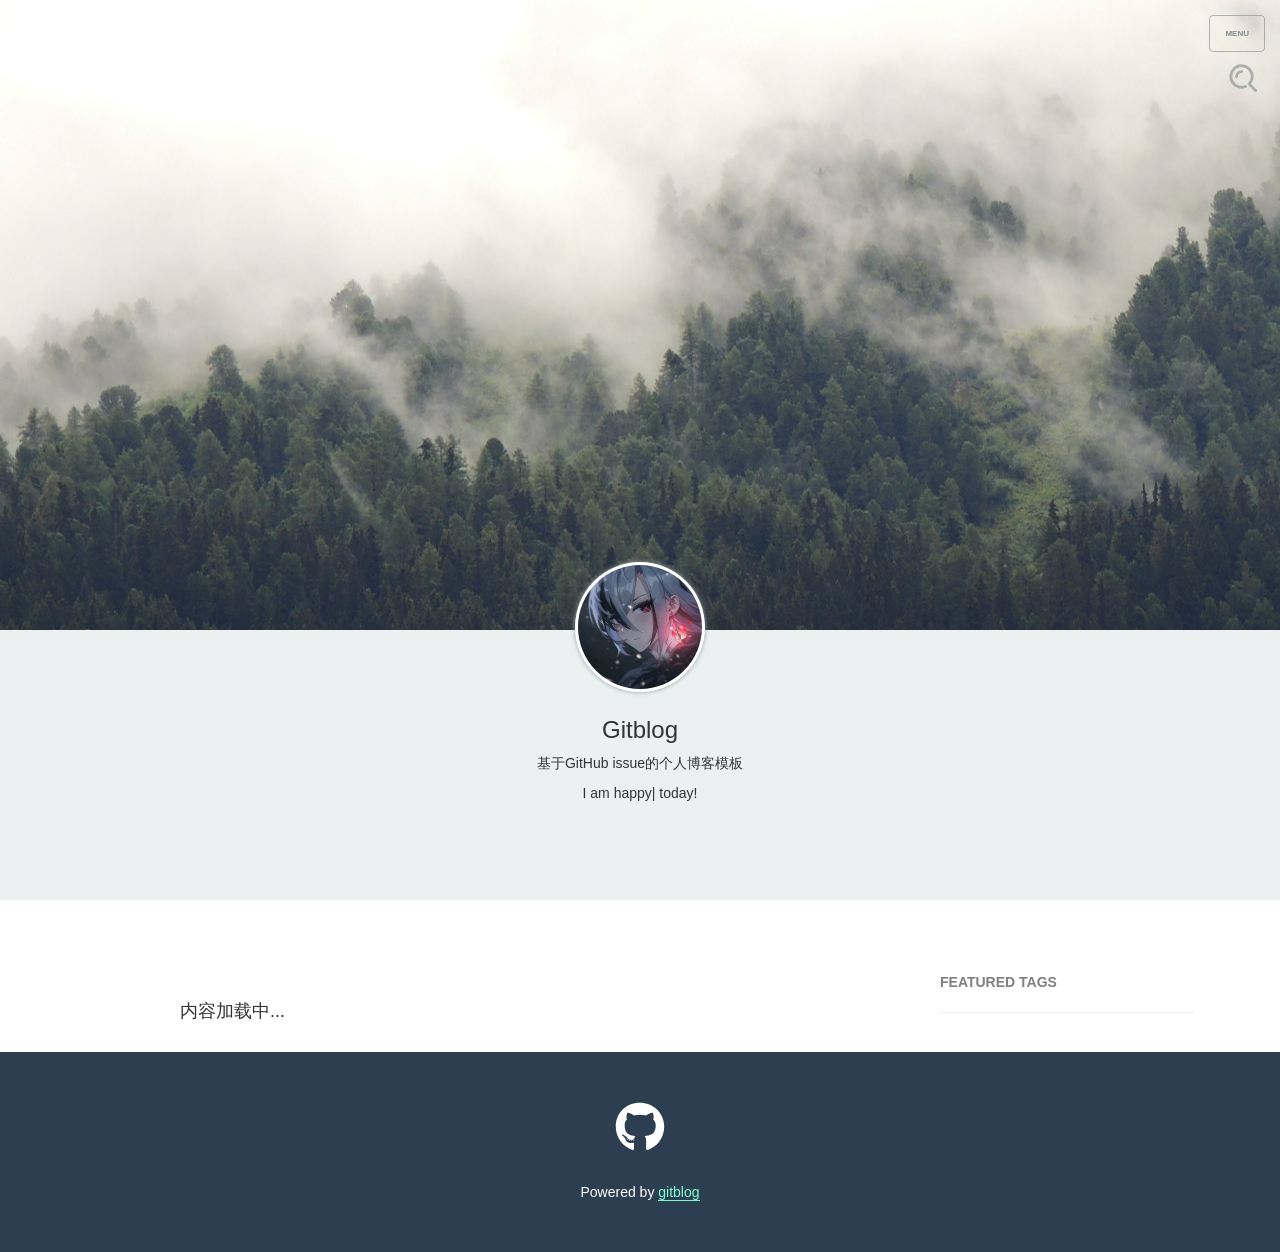
<file: index.html>
<!DOCTYPE HTML>
<html>
  <head>
    <title></title>
    <meta charset="utf-8">
    <meta name="viewport" content="width=device-width,initial-scale=1.0,user-scalable=no"/>
    <meta name="format-detection" content="telephone=no"/>
    <link rel="stylesheet" href="css/common.css">
    <link rel="icon" href="images/avatar.jpg">
    <link rel="stylesheet" href="css/bootstrap.min.css">
    <link rel="stylesheet" href="css/home.css">
    <script async src="//imgloc.com/sdk/pup.js" data-url="https://imgloc.com/upload"></script>
  </head>
  <body>
    <label class="navi-button">MENU</label>
    <input type="text" class="search-input" placeholder="回车搜索">
    <img src="images/search.svg" class="search">
    <ul class="main-navication">
      <ul id="menu"></ul>
      <hr>
      <ul id="friends"></ul>
    </ul>
    <div class="main">
      <div class="page_header" ></div>
      <div class="author">
        <div class="head">
          <img src="images/avatar.jpg" class="img-responsive img-circle">
        </div>
        <h3 class="name" id="title"></h3>
        <p class="name" id="instruction"></p>
        <p class="name">I am <text id="changerificwordspanid"></text> today!</p>
      </div>
      <div class="container">
        <div class="col-lg-8 col-lg-offset-1 col-md-8 col-md-offset-1">
          <ul id="issue-list" class="main_content" style="padding-left: 0px; opacity: 1; transform: translateY(0px);">
            <br>
            <h4 class="title">内容加载中...</h4>
            </br>
          </ul>
        </div>
        <div class="col-lg-3 col-lg-offset-0 col-md-3 col-md-offset-0 visible-lg visible-md" style="margin: 72px auto 0 auto;">
          <a style="line-height:1.1;font-weight:700;cursor:pointer;color:#808080;text-decoration: none">FEATURED TAGS</a>
          <div class="tags" style="margin-top:10px" id="tags"></div>
          <hr>
        </div>
      </div>
      <div style="text-align: center">
        <ul class="pagination" id="pages" style="display: none"></ul>
      </div>
      <div class="footer" style="text-align: center">
        <div id='icon' style="display: flex;justify-content: center;padding: 0;align-items: center"></div>
        <div id="footer" style="text-align: center;background: #2c3e50;padding-top: 30px;color: white"></div>
      </div>
    </div>
  </body>
  <script src = "js/jquery.min.js"></script>
  <script src = "js/typed.js"></script>
  <script src = "js/gitblog.js"></script>
  <script>
      $(function(){ 
      　$('.head').css("opacity","1");
        $('.head').css("transform","translateY(0)");
        $('.name').css("opacity","1");
        $('.name').css("transform","translateY(0)");
        $('.main_content').css("opacity","1");
        $('.main_content').css("transform","translateY(0)");
        
        $("#changerificwordspanid").typed({
          strings: ["good", "happy", "healthy", "tall"],
          typeSpeed: 100,
          startDelay: 10,
          showCursor: true,
          shuffle: true,
          loop:true
        });
      });
    </script>
</html>
</file>
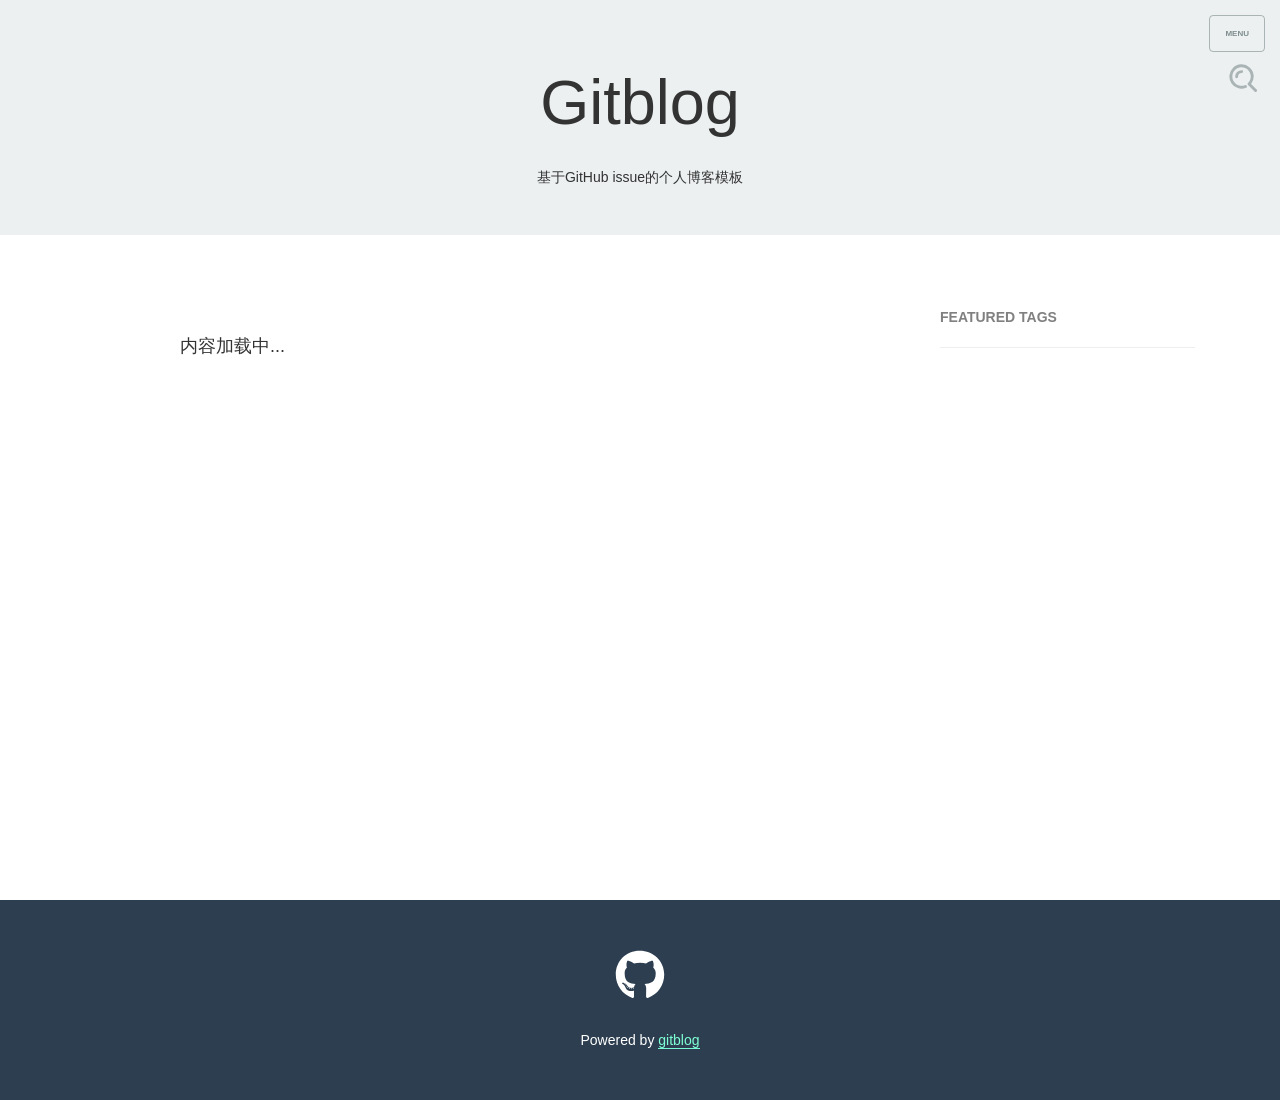
<file: issue_per_label.html>
﻿<!DOCTYPE HTML>
<html>
  <head>
    <title></title>
    <meta charset="utf-8">
    <meta name="viewport" content="width=device-width,initial-scale=1.0,user-scalable=no">
    <meta name="format-detection" content="telephone=no">
    <link rel="stylesheet" href="css/common.css">
    <link rel="icon" href="images/avatar.jpg">
    <link rel="stylesheet" href="css/bootstrap.min.css">
    <link rel="stylesheet" href="css/home.css">
  </head>
  <body>
    <label class="navi-button">MENU</label>
    <input type="text" class="search-input" placeholder="回车搜索">
    <img src="images/search.svg" class="search">
    <ul class="main-navication">
      <ul id="menu"></ul>
      <hr>
      <ul id="friends"></ul>
    </ul>
    <div class="main">
      <div class="jumbotron" style="text-align: center;background-color:#ecf0f1;margin-bottom:0;">
        <h1 id="title"></h1>
        <br>
        <text id="instruction"></text>
      </div>
      <div class="container">
        <div class="col-lg-8 col-lg-offset-1 col-md-8 col-md-offset-1">
          <ul id="issue-list" class="main_content" style="padding-left: 0px; opacity: 1; transform: translateY(0px);">
            <br>
            <h4 class="title">内容加载中...</h4>
            </br>
          </ul>
        </div>
        <div class="col-lg-3 col-lg-offset-0 col-md-3 col-md-offset-0 visible-lg visible-md" style="margin: 72px auto 0 auto;">
          <a style="line-height:1.1;font-weight:700;cursor:pointer;color:#808080;text-decoration: none">FEATURED TAGS</a>
          <div class="tags" style="margin-top:10px" id="tags"></div>
          <hr>
        </div>
      </div>
      <div style="text-align: center">
        <ul class="pagination" id="pages" style="display: none"></ul>
      </div>
    </div>
    <div class="footer" style="text-align: center">
      <div id='icon' style="display: flex;justify-content: center;padding: 0;align-items: center"></div>
      <div id="footer" style="text-align: center;background: #2c3e50;padding-top: 30px;color: white"></div>
    </div>
  </body>
  <script src = "js/jquery.min.js"></script>
  <script src="js/gitblog.js"></script>
</html>
</file>
<file: css/common.css>
.footer {
    background: #2c3e50;
    padding: 50px 15px;
    width: 100%;
    bottom:0;
}
.navi-button {
    font-size: .8rem;
    color: #7f8c8d;
    border: 1px solid rgba(127,140,141,0.6);
    line-height: 35px;
    border-radius: 4px;
    display: block;
    padding: 0 15px;
    position: fixed;
    right: 15px;
    top: 15px;
    cursor: pointer;
    text-transform: uppercase;
    z-index: 99;
    transform: translateX(0);
    transition: all 0.4s;
}
.main-navication li {
    list-style: none;
    padding-left: 10px;
}
.main {
    transform: translateX(0);
    min-height: 100vh;
    transition: all 0.4s;
}
.main-navication {
    margin: 0;
    padding: 30px 0 0;
    background: #2c3e50;
    width: 150px;
    position: fixed;
    right: 0;
    top: 0;
    bottom: 0;
    opacity:0;
    transition: all 0.4s;
    overflow: auto;
}
.main-navication a, .main-navication a:visited {
    display: block;
    padding: 0 15px;
    color: white;
    text-decoration: none;
}
.main-navication a:hover {
    display: block;
    padding: 0 15px;
    color: white;
}
.main-navication span {
    font-size: 12px;
    line-height: 48px;
    display: block;
    opacity: 0;
    transform: translateX(-50px);
    transition: all 0.4s;
}
ul.pagination {
    display: inline-block;
    padding: 0;
    margin: 0;
}
ul.pagination li {display: inline;}
ul.pagination li a {
    color: black;
    float: left;
    text-decoration: none;
    border:transparent;
}
ul.pagination li a.active {
    background-color: #ddd;
    color: white;
    pointer-events:none;
}
ul.pagination li a:hover:not(.active) {background-color: #ddd;}
.post-tags {
    margin-top: 40px;
    text-align: center;
}
.post-tags a, .post-tags a:hover {
    display: inline-block;
    margin-right: 10px;
    font-size: 13px;
    overflow-wrap: break-word;
    word-wrap: break-word;
    background-color: transparent;
    color: #555;
    text-decoration: none;
    outline: none;
    border-bottom: 1px solid #999;
    cursor: pointer;
}
.Totop {
    position: fixed;
    right: 20px;
    bottom: 50px;
    display: block;
    width: 42px;
    height: 42px;
    opacity: 0;
    cursor: pointer;
    transform: translateY(0px);
    transition: all 0.4s;
}
.search {
    opacity: 0.6;
    position: fixed;
    right: 20px;
    top: 60px;
    cursor: pointer;
    z-index: 99;
    width: 35px;
    transition: all 0.4s;
}
.search-input {
    width: 42px;
    height: 42px;
    padding-left: 15px;
    border-radius: 42px;
    border: 1px solid rgba(127,140,141,0.6);
    background: white;
    outline: none;
    position: relative;
    transition: all 0.4s;
    position: fixed;
    right: 10px;
    top: 57px;
    z-index: -1;
}
.tags {
    margin-top:10px
}
.tags a , .tags a:hover{
    display: inline-block;
    border: 1px solid rgba(255,255,255,.8);
    border-radius: 999em;
    padding: 0 10px;
    line-height:24px;
    font-size: 12px;
    text-decoration: none;
    margin-bottom: 6px;
    margin-right:5px;
    color:#bfbfbf;
    border-color:#bfbfbf
}
</file>
<file: css/home.css>
.page_header{
  width:100%;
  height:70vh;
  position: relative;
  background:url('../images/page_background.jpg') no-repeat 5% 60%;
}
.navi-button {
    font-size: .8rem;
    color: #7f8c8d;
    border: 1px solid rgba(127,140,141,0.6);
    line-height: 35px;
    border-radius: 4px;
    display: block;
    padding: 0 15px;
    right: 15px;
    top: 15px;
    cursor: pointer;
    text-transform: uppercase;
    z-index: 99;
    transition: all .3s;
}
.author {
    background: #ecf0f1;
    text-align: center;
    height:30vh;
}
.head {
    display: inline-block;
    width: 130px;
    height: 130px;
    border-radius: 50%;
    padding: 3px;
    background: #fff;
    box-shadow: 0 0 5px #95a5a6;
    position: relative;
    top: -68px;
    opacity: 0;
    transform: translateY(-20px);
    transition: all 0.8s;
}
.name {
  top: -68px;
  position: relative;
  opacity: 0;
  transform: translateY(-20px);
  transition: all 0.8s;
}


.pagination {
    margin-bottom: 80px;
    padding-left: 0;
}

body {
  background: #2c3e50;
}
.main_content {
  opacity: 0;
  transform: translateY(-20px);
  transition: all 0.8s;
  margin: 72px auto 0 auto;
  padding: 0 36px;
  list-style: none;
}
.main_content>li {
  margin-bottom: 20px;
}
.main {
  width:100%;
  background:#ffffff;
}
.main_content>li p.date, .main_content>li h4.title {
    font-weight: bold;
}
.main_content>li h4.title {
    line-height: 1.5;
    margin: 10px 0;
}
.main_content>li h4.title a {
    color: #2c3e50;
    transition: color .3s;
}
a {
    text-decoration: none;
    color: #34495e;
}
.main_content>li .excerpt, .main_content>li .excerpt *, .main_content>li .no-title {
    font-size: .9rem;
    color: #7f8c8d;
    line-height: 1.5;
    margin: 0;
}
.main_content>li .meta {
    margin-top: 20px;
    border: 1px solid #ecf0f1;
    border-width: 1px 0;
    padding: 22px 10px;
    font-size: .75rem;
    color: #7f8c8d;
}
.main_content>li .meta>li {
    margin-right: 22px;
    display: inline-block;
}
.main_content li > p {
  margin:0;
}
.main_content a {
  text-decoration: none;
  color: #34495e;
}
.issue{
  overflow: hidden;
  text-overflow: ellipsis;
  display: -webkit-box;
  -webkit-line-clamp: 6;
  -webkit-box-orient: vertical;
}
</file>
